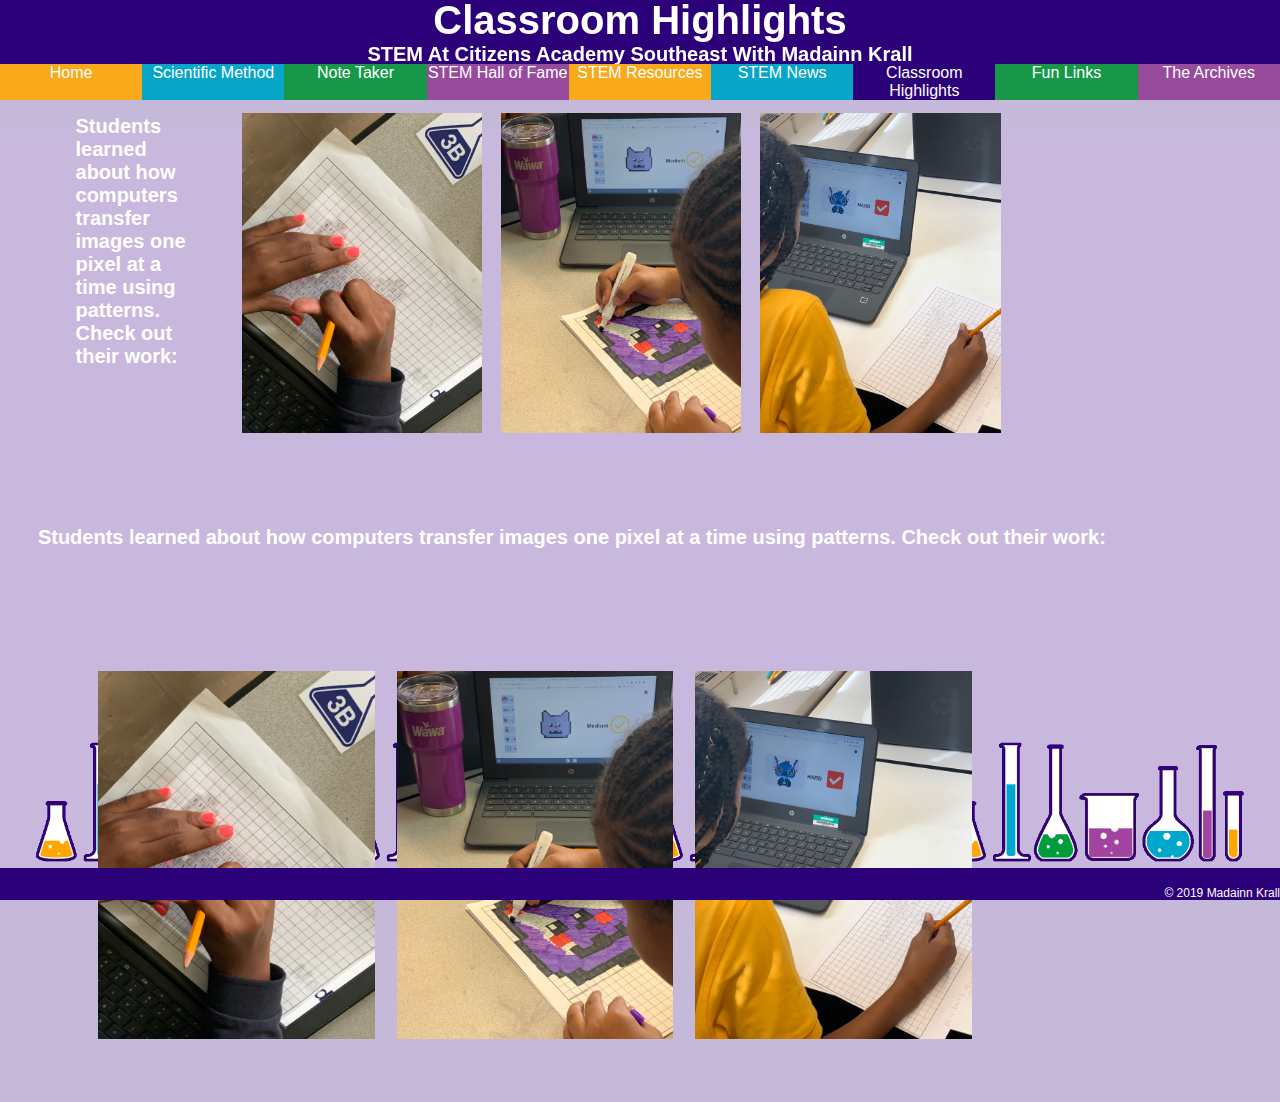
<file: classroomHighlights.html>
<html lang="en" dir="ltr">
  <head>
    <meta charset="utf-8">
    <title>Highlights</title>
    <link rel="stylesheet" type="text/css" href="classroomHighlights.css">
  </head>
  <body>

    <article class="title">
      <h1 class="mainTitle">Classroom Highlights</h1>
      <h4 class="subTitle">STEM At Citizens Academy Southeast With Madainn Krall</h4>
    </article>

    <nav id="secondarynav">
      <a href="index.html" class="home">Home</a>
      <a href="sciMethod.html" class="scientificMethod">Scientific Method</a>
      <a href="noteTaker.html" class="noteTaker">Note Taker</a>
      <a href="hallOfFame.html" class="hallOfFame">STEM Hall of Fame</a>
      <a href="stemResources.html" class="stemResources">STEM Resources</a>
      <a href="stemNews.html" class="stemNews">STEM News</a>
      <a href="classroomHighlights.html" class="classroomHighlights">Classroom Highlights</a>
      <a href="funLinks.html" class="funLinks">Fun Links</a>
      <a href="theArchives.html" class="theArchives">The Archives </a>
    </nav>

<section class="trace">
    <h1 class="description">Students learned about how computers transfer images one pixel at a time using patterns. Check out their work: </h1>
    <br>

  <article class="tracepics">
      <img src="assets/CatTrace.jpg" alt="Tracing A Cat For Binary Lesson" class="catTrace">
      <img src="assets/PurpleCat.jpg" alt="Tracing A Cat For Binary Lesson" class="purpleCat">
      <img src="assets/TrTrace.jpg" alt="Tracing A Cat For Binary Lesson" class="trTrace">
  </article>
</section>

<section class="handson">
    <h1 class="description">Students learned about how computers transfer images one pixel at a time using patterns. Check out their work: </h1>
    <br>

  <article class="handsonpics">
      <img src="assets/CatTrace.jpg" alt="Tracing A Cat For Binary Lesson" class="hands1">
      <img src="assets/PurpleCat.jpg" alt="Tracing A Cat For Binary Lesson" class="hands2">
      <img src="assets/TrTrace.jpg" alt="Tracing A Cat For Binary Lesson" class="hands3">
  </article>
</section>



    <article class="footer">
      <p>© 2019 Madainn Krall</p>
    </article>

  </body>
</file>
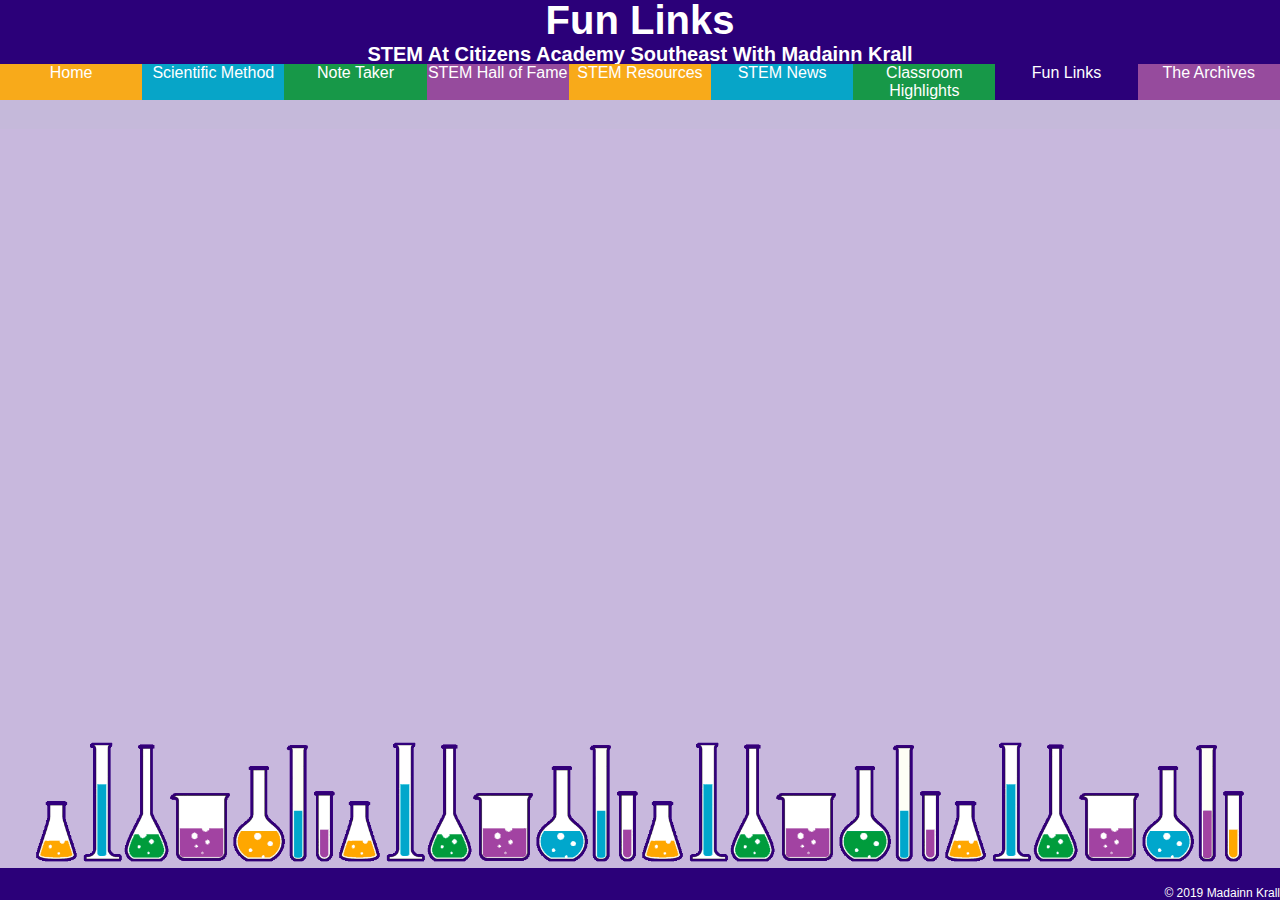
<file: funLinks.html>
<html lang="en" dir="ltr">
  <head>
    <meta charset="utf-8">
    <title>Fun Links</title>
    <link rel="stylesheet" type="text/css" href="funLinks.css">
  </head>
  <body>

    <article class="title">
      <h1 class="mainTitle">Fun Links</h1>
      <h4 class="subTitle">STEM At Citizens Academy Southeast With Madainn Krall</h4>
    </article>

    <nav id="secondarynav">
      <a href="index.html" class="home">Home</a>
      <a href="sciMethod.html" class="scientificMethod">Scientific Method</a>
      <a href="noteTaker.html" class="noteTaker">Note Taker</a>
      <a href="hallOfFame.html" class="hallOfFame">STEM Hall of Fame</a>
      <a href="stemResources.html" class="stemResources">STEM Resources</a>
      <a href="stemNews.html" class="stemNews">STEM News</a>
      <a href="classroomHighlights.html" class="classroomHighlights">Classroom Highlights</a>
      <a href="funLinks.html" class="funLinks">Fun Links</a>
      <a href="theArchives.html" class="theArchives">The Archives </a>
    </nav>


    <article class="footer">
      <p>© 2019 Madainn Krall</p>
    </article>

  </body>
</file>
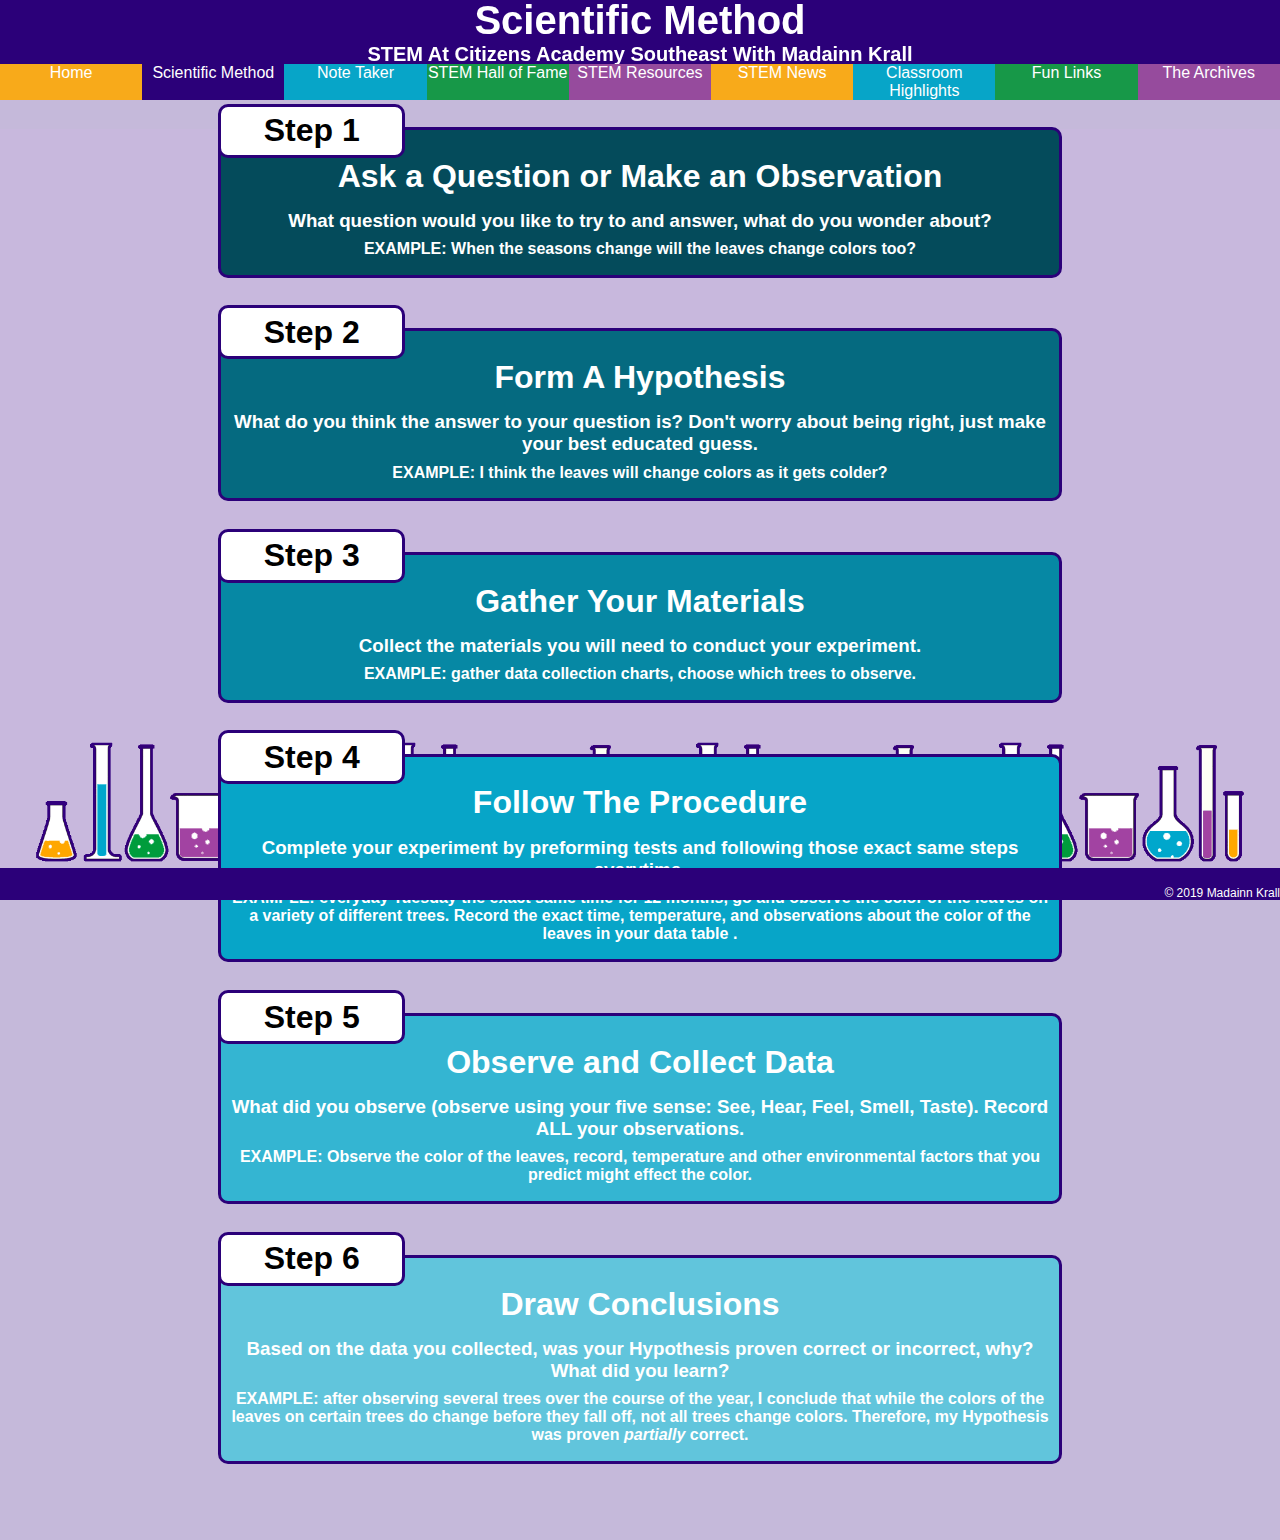
<file: sciMethod.html>
<html lang="en" dir="ltr">
  <head>
    <meta charset="utf-8">
    <title>Scientific Method</title>
    <link rel="stylesheet" type="text/css" href="smstyles.css">
  </head>
  <body>

    <article class="title">
      <h1 class="mainTitle">Scientific Method</h1>
      <h4 class="subTitle">STEM At Citizens Academy Southeast With Madainn Krall</h4>
    </article>

    <nav id="secondarynav">
      <a href="index.html" class="home">Home</a>
      <a href="sciMethod.html" class="scientificMethod">Scientific Method</a>
      <a href="noteTaker.html" class="noteTaker">Note Taker</a>
      <a href="hallOfFame.html" class="hallOfFame">STEM Hall of Fame</a>
      <a href="stemResources.html" class="stemResources">STEM Resources</a>
      <a href="stemNews.html" class="stemNews">STEM News</a>
      <a href="classroomHighlights.html" class="classroomHighlights">Classroom Highlights</a>
      <a href="funLinks.html" class="funLinks">Fun Links</a>
      <a href="theArchives.html" class="theArchives">The Archives </a>
    </nav>

    <article class="sciMethod">

      <section class="stepOne">
        <h1 id="one">Step 1</h1>
        <div class="titleline">
          <h1 id="two">Ask a Question or Make an Observation</h1>
        </div>
        <h3 id="instructions">What question would you like to try to and answer, what do you wonder about?</h3>
        <h4 id="example">EXAMPLE: When the seasons change will the leaves change colors too?</h4>
      </section>

      <section class="stepTwo">
        <h1 id="one">Step 2</h1>
        <div class="titleline">
          <h1 id="two">Form A Hypothesis</h1>
        </div>
        <h3 id="instructions">What do you think the answer to your question is? Don't worry about being right, just make your best educated guess.</h3>
        <h4 id="example">EXAMPLE: I think the leaves will change colors as it gets colder?</h4>
      </section>

      <section class="stepThree">
        <h1 id="one">Step 3</h1>
        <div class="titleline">
          <h1 id="two">Gather Your Materials</h1>
        </div>
        <h3 id="instructions">Collect the materials you will need to conduct your experiment.</h3>
        <h4 id="example">EXAMPLE: gather data collection charts, choose which trees to observe.</h4>
      </section>

      <section class="stepFour">
        <h1 id="one">Step 4</h1>
        <div class="titleline">
          <h1 id="two">Follow The Procedure</h1>
        </div>
        <h3 id="instructions">Complete your experiment by preforming tests and following those exact same steps everytime.</h3>
        <h4 id="example">EXAMPLE: everyday Tuesday the exact same time for 12 months, go and observe the color of the leaves on a variety of different trees. Record the exact time, temperature, and observations about the color of the leaves in your data table .</h4>
      </section>

      <section class="stepFive">
        <h1 id="one">Step 5</h1>
        <div class="titleline">
          <h1 id="two">Observe and Collect Data</h1>
        </div>
        <h3 id="instructions">What did you observe (observe using your five sense: See, Hear, Feel, Smell, Taste). Record ALL your observations.</h3>
        <h4 id="example">EXAMPLE: Observe the color of the leaves, record, temperature and other environmental factors that you predict might effect the color.</h4>
      </section>

      <section class="stepSix">
        <h1 id="one">Step 6</h1>
        <div class="titleline">
          <h1 id="two">Draw Conclusions</h1>
        </div>
        <h3 id="instructions">Based on the data you collected, was your Hypothesis proven correct or incorrect, why? What did you learn? </h3>
        <h4 id="example">EXAMPLE: after observing several trees over the course of the year, I conclude that while the colors of the leaves on certain trees do change before they fall off, not all trees change colors. Therefore, my Hypothesis was proven <em>partially</em> correct.</h4>
      </section>

    </article>



    <article class="footer">
      <p>© 2019 Madainn Krall</p>
    </article>
</html>
</file>
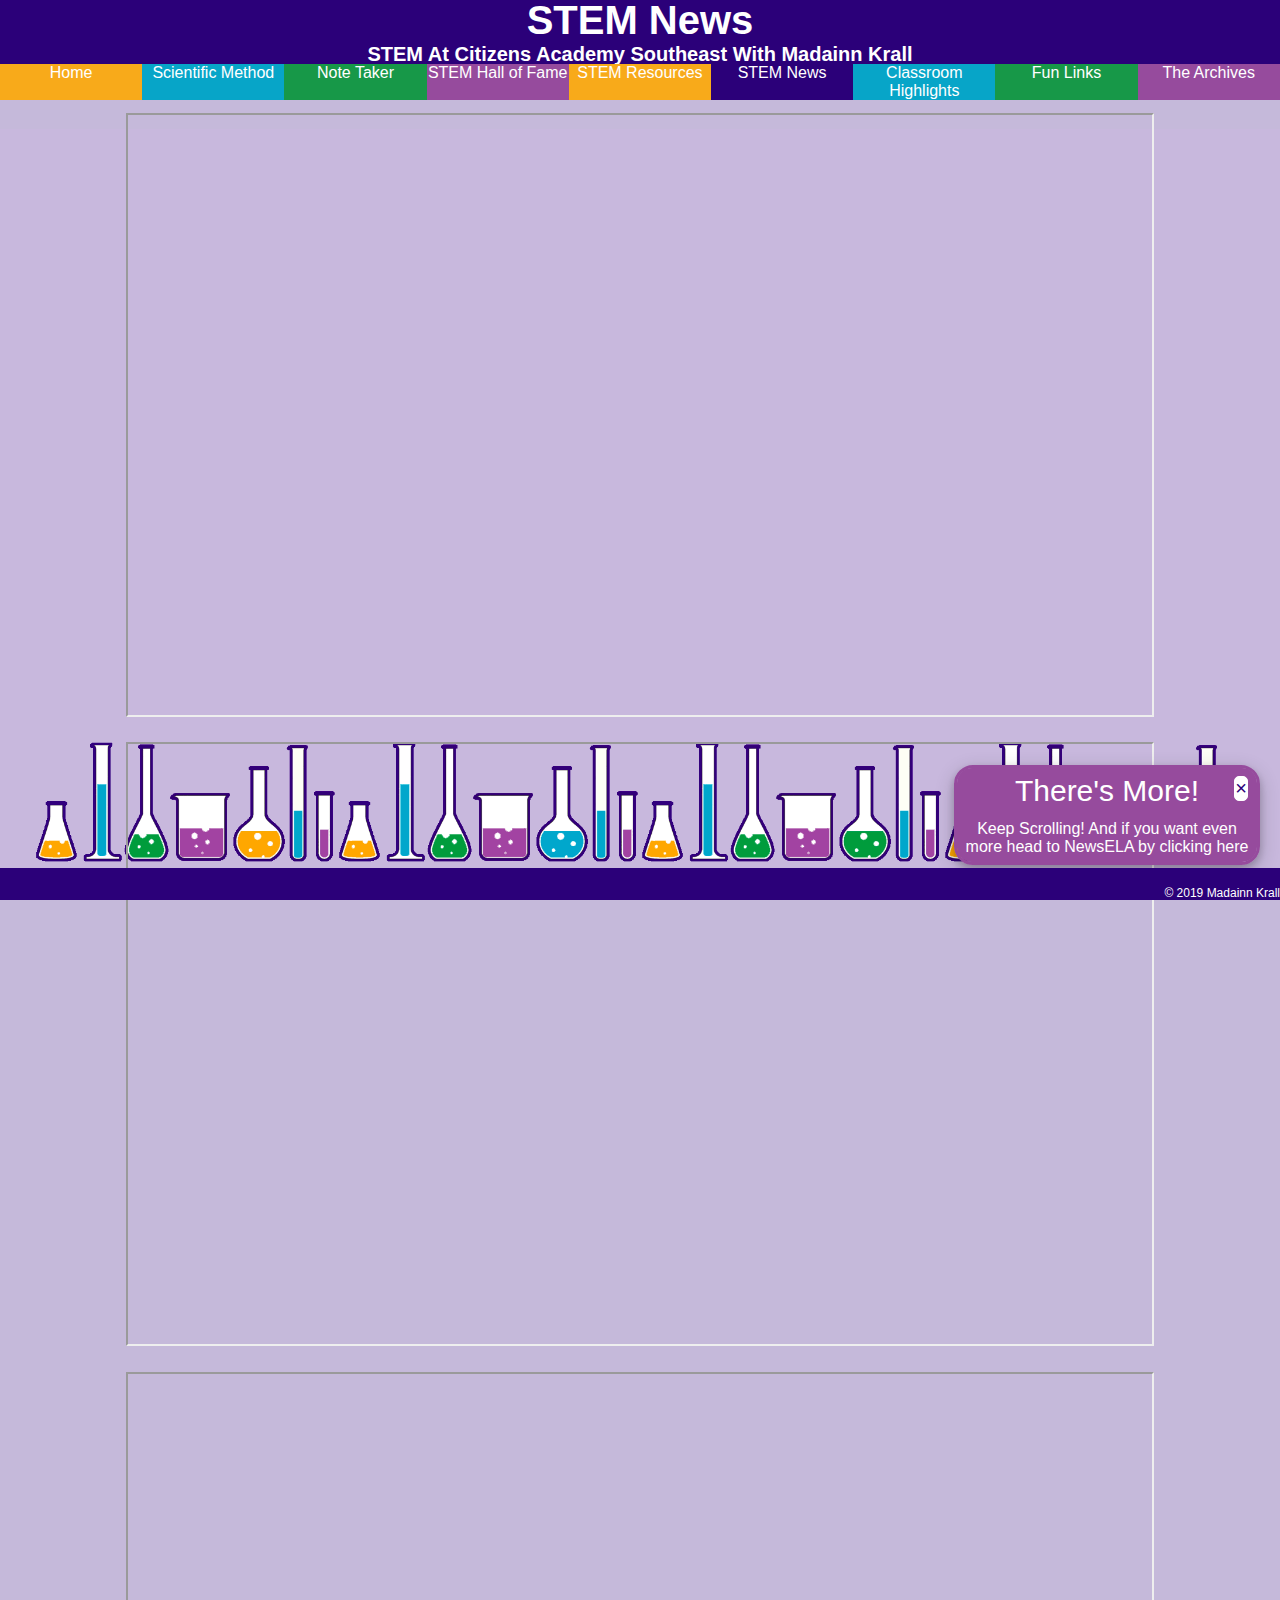
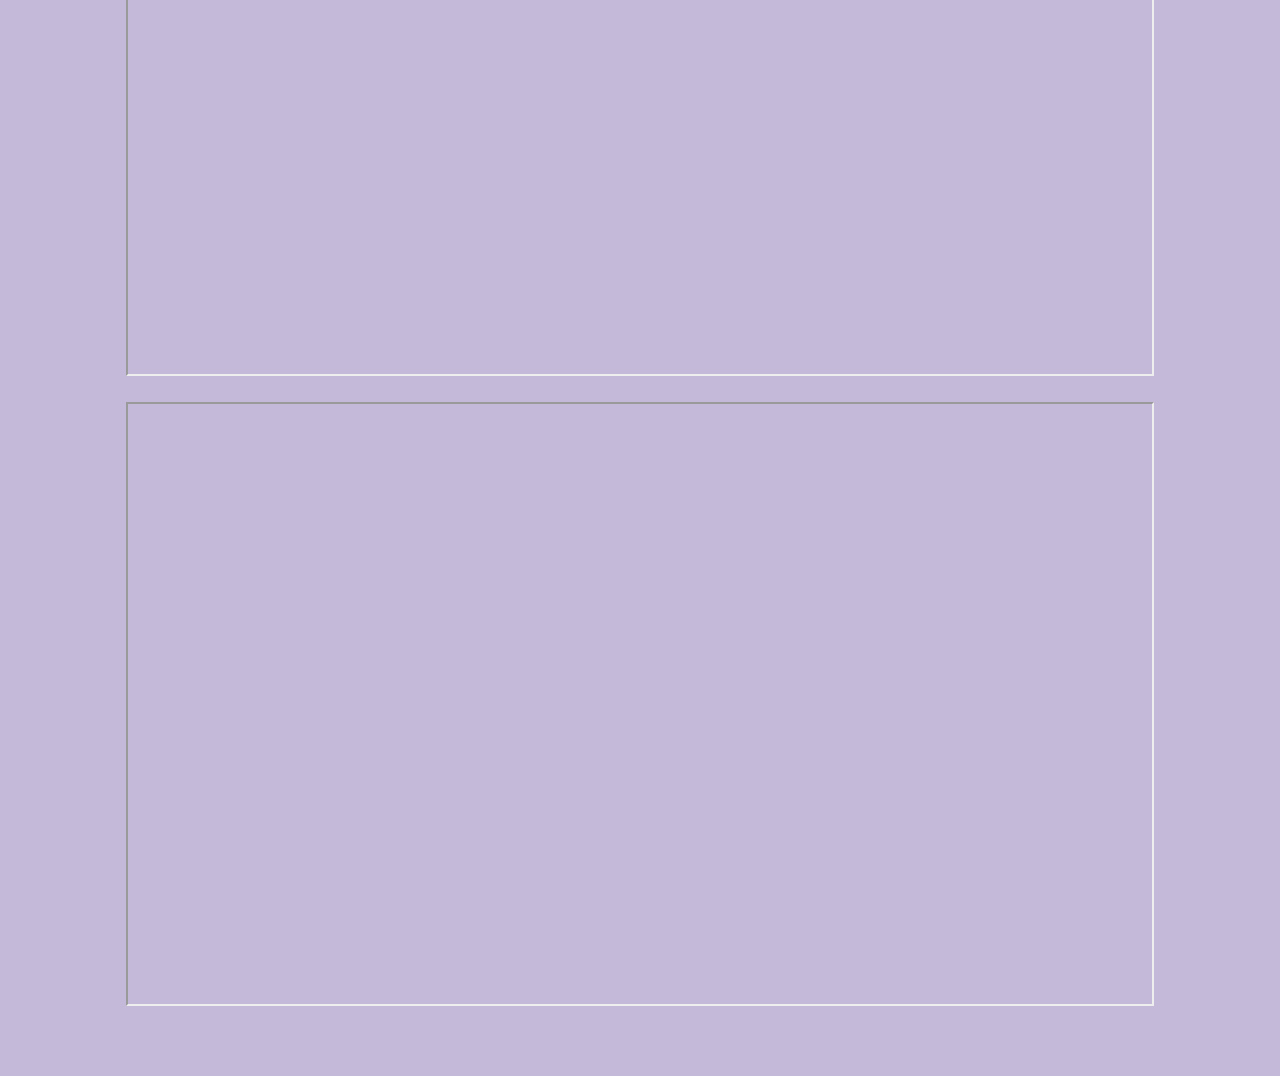
<file: stemNews.html>
<html lang="en" dir="ltr">
  <head>
    <meta charset="utf-8">
    <title>News</title>
    <link rel="stylesheet" type="text/css" href="stemNews.css">
  </head>
  <body>

    <article class="title">
      <h1 class="mainTitle">STEM News</h1>
      <h4 class="subTitle">STEM At Citizens Academy Southeast With Madainn Krall</h4>
    </article>

    <nav id="secondarynav">
      <a href="index.html" class="home">Home</a>
      <a href="sciMethod.html" class="scientificMethod">Scientific Method</a>
      <a href="noteTaker.html" class="noteTaker">Note Taker</a>
      <a href="hallOfFame.html" class="hallOfFame">STEM Hall of Fame</a>
      <a href="stemResources.html" class="stemResources">STEM Resources</a>
      <a href="stemNews.html" class="stemNews">STEM News</a>
      <a href="classroomHighlights.html" class="classroomHighlights">Classroom Highlights</a>
      <a href="funLinks.html" class="funLinks">Fun Links</a>
      <a href="theArchives.html" class="theArchives">The Archives </a>
    </nav>

    <article class="articles">
      <iframe src="assets/elem-drones-amazon-brazil-45476-article_quiz_and_answers.pdf" height="600" width="600"></iframe>

      <iframe src="assets/natgeo-amazonexpert-rainforest-44014-article_quiz_and_answers.pdf" height="600" width="600"></iframe>

      <iframe src="assets/brazil-amazon-fires-56222-article_quiz_and_answers.pdf" height="600" width="600"></iframe>

      <iframe src="assets/elem-ways-climate-change-makes-wildfires-worse-45261-article_quiz_and_answers.pdf" height="600" width="600"></iframe>
    </article>

    <div class="callout">
      <div class="callout-header">There's More!</div>
      <span class="closebtn" onclick="this.parentElement.style.display='none';">&times;</span>
      <div class="callout-container">
        <p>Keep Scrolling! And if you want even more head to NewsELA by clicking <a target="_blank" class="itsablackthang"href="https://newsela.com/">here</a></p>
      </div>
    </div>

    </div>

    <article class="footer">
      <p>© 2019 Madainn Krall</p>
    </article>

  </body>
</file>
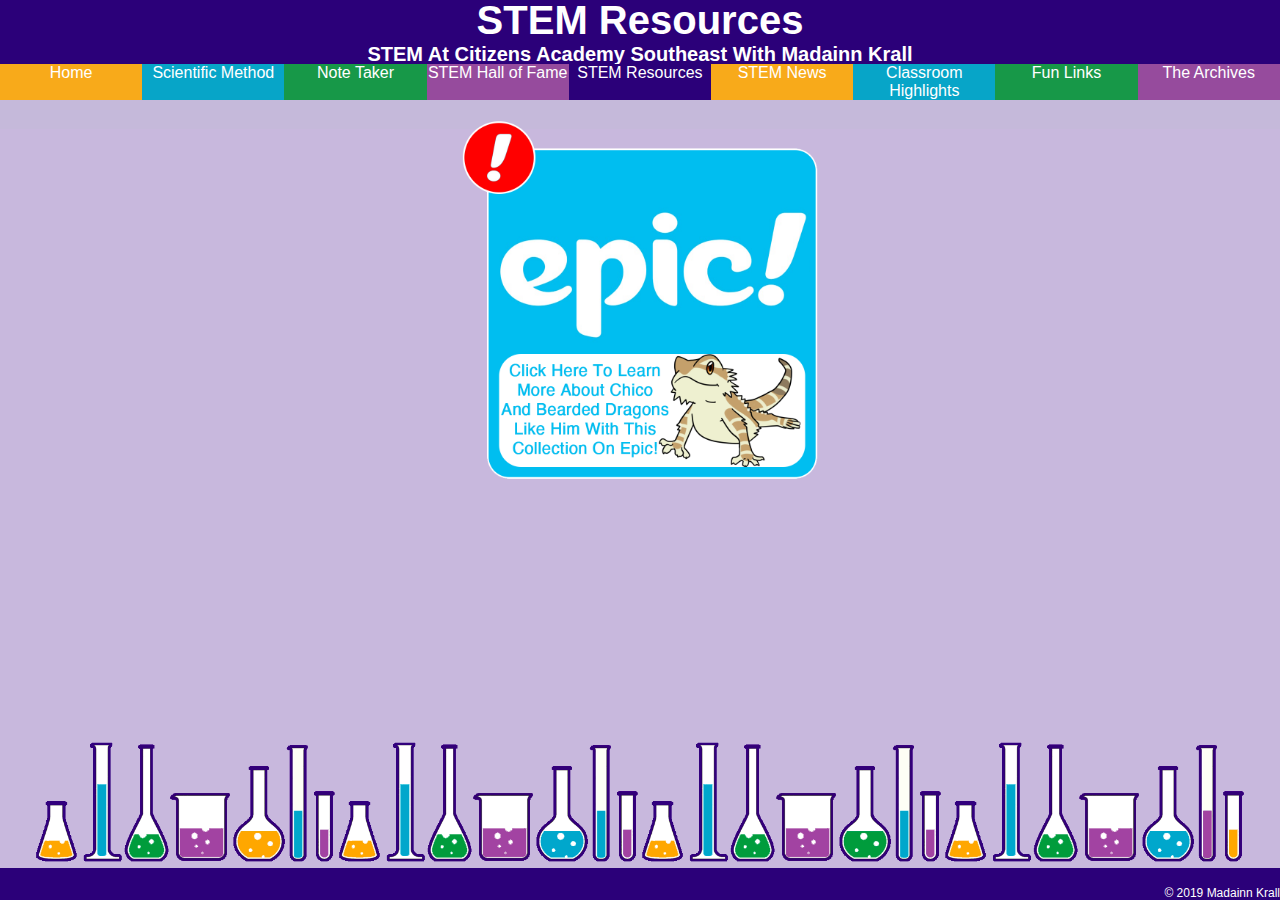
<file: stemResources.html>
<html lang="en" dir="ltr">
  <head>
    <meta charset="utf-8">
    <title>Resources</title>
    <link rel="stylesheet" type="text/css" href="stemResources.css">
  </head>
  <body>

    <article class="title">
      <h1 class="mainTitle">STEM Resources</h1>
      <h4 class="subTitle">STEM At Citizens Academy Southeast With Madainn Krall</h4>
    </article>

    <nav id="secondarynav">
      <a href="index.html" class="home">Home</a>
      <a href="sciMethod.html" class="scientificMethod">Scientific Method</a>
      <a href="noteTaker.html" class="noteTaker">Note Taker</a>
      <a href="hallOfFame.html" class="hallOfFame">STEM Hall of Fame</a>
      <a href="stemResources.html" class="stemResources">STEM Resources</a>
      <a href="stemNews.html" class="stemNews">STEM News</a>
      <a href="classroomHighlights.html" class="classroomHighlights">Classroom Highlights</a>
      <a href="funLinks.html" class="funLinks">Fun Links</a>
      <a href="theArchives.html" class="theArchives">The Archives </a>
    </nav>

    <article class="chico-icon">
      <a href="https://www.getepic.com/app/user-collection/1616581" target="_blank" ><img src="assets/Epic!Icon.png" alt="icon for epic x chico" class="epicIcon"></a>

    </article>


    <article class="footer">
      <p>© 2019 Madainn Krall</p>
    </article>

  </body>
</file>
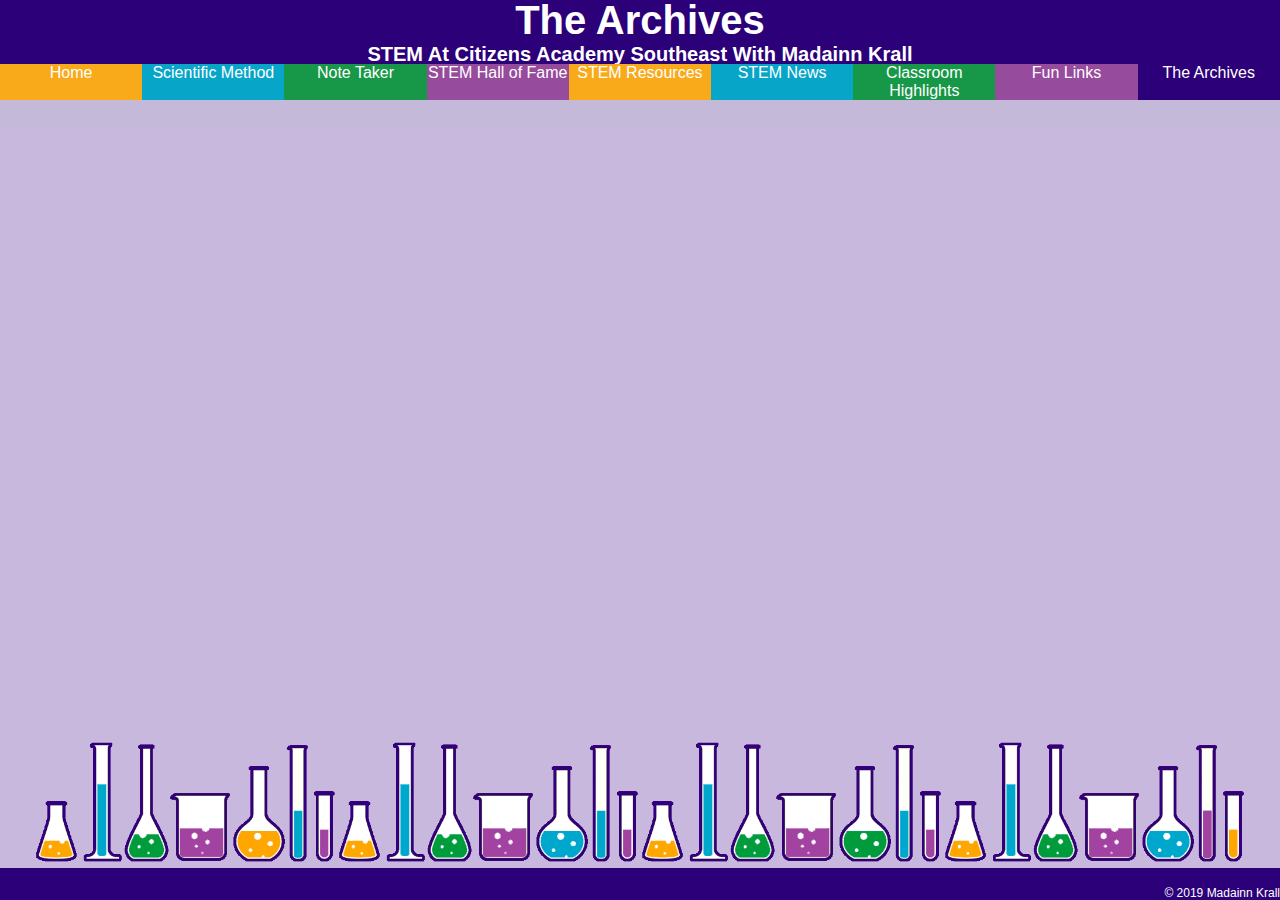
<file: theArchives.html>
<html lang="en" dir="ltr">
  <head>
    <meta charset="utf-8">
    <title>Archives</title>
    <link rel="stylesheet" type="text/css" href="theArchives.css">
  </head>
  <body>

    <article class="title">
      <h1 class="mainTitle">The Archives</h1>
      <h4 class="subTitle">STEM At Citizens Academy Southeast With Madainn Krall</h4>
    </article>

    <nav id="secondarynav">
      <a href="index.html" class="home">Home</a>
      <a href="sciMethod.html" class="scientificMethod">Scientific Method</a>
      <a href="noteTaker.html" class="noteTaker">Note Taker</a>
      <a href="hallOfFame.html" class="hallOfFame">STEM Hall of Fame</a>
      <a href="stemResources.html" class="stemResources">STEM Resources</a>
      <a href="stemNews.html" class="stemNews">STEM News</a>
      <a href="classroomHighlights.html" class="classroomHighlights">Classroom Highlights</a>
      <a href="funLinks.html" class="funLinks">Fun Links</a>
      <a href="theArchives.html" class="theArchives">The Archives </a>
    </nav>


    <article class="footer">
      <p>© 2019 Madainn Krall</p>
    </article>

  </body>
</file>
<file: classroomHighlights.css>
*{
  font-family: sans-serif;
  margin: 0px;
}

body {
  background-color: #c5b9da;
  background-image: url('assets/breakthroughSTEM.png');
  background-size: contain;
  background-position: bottom;
  background-attachment: fixed;
  background-repeat: no-repeat;
  width: auto;
  height: auto;
}

.title{
  display: flex;
  flex-direction: column;
  justify-content: center;
  align-items: center;
  background-color: #2B0079;
  color: white;
  width: 100%;
  height: 66px;
  font-size: 20px;
  height: 4rem;
  top: 0;
  position: fixed;
}


/* NAV BAR */
a{
  text-decoration: none;
  color: white;
}
nav{
  display: flex;
  flex-direction: row;
  background-color: #512E91;
  width: 100%;
  color: white;
  position: fixed;
  top: 4rem;
}

.home, .scientificMethod, .noteTaker, .hallOfFame, .stemResources, .stemNews, .classroomHighlights, .funLinks, .theArchives {
  width: 11.11%;
  text-align: center;
}

.classroomHighlights{
  background-color: #2B0079;
}

.home, .stemResources{
  background-color: #F8AA1A;
}

.scientificMethod, .stemNews {
  background-color: #07A5C8;
}

.noteTaker, .funLinks {
  background-color: #179848;
}

.hallOfFame, .theArchives {
  background-color: #964B9D;
}
/* END NAV BAR */

.tracepics{
  display: flex;
  flex-direction: row;
  margin-top: 2%;
  margin-bottom: 4%;
  margin-left: 2%;
  margin-right: 2%;
  /* display: flex; */
}
img{
  width: 25%
}

.trace{
  display: flex;
  flex-direction: row;
  width: 90%;
  margin-top: 80px;
  margin-left: 5%;
  margin-right: 5%;
}
.description{
  color: white;
  width: 100%;
  font-size: 20px;
  flex-direction: row;
  margin-top: 2%;
  padding: 1%;
  border-color: white;
}
.catTrace, .purpleCat, .trTrace{
  padding: 1%;
}

/* HandsOnPicture Section */
.handson{
  margin-top: 2%;
  margin-bottom: 4%;
  margin-left: 2%;
  margin-right: 2%;

  /* display: flex; */
}
img{
  width: 25%
}

.handsonpics{
  display: flex;
  flex-direction: row;
  width: 90%;
  margin-top: 80px;
  margin-left: 5%;
  margin-right: 5%;
}
.description{
  color: white;
  width: 100%;
  font-size: 20px;
  margin-top: 2%;
  padding: 1%;
  border-color: white;
  flex-direction: row;
  display: flex;
}
.hands1, .hands2, .hands3{
  padding: 1%;
}

.footer{
  margin-top: 0px;
  display: flex;
  flex-direction: column-reverse;
  text-align: right;
  background-color: #2B0079;
  color: white;
  font-size: 12px;
  position: fixed;
  bottom: 0;
  width: 100%;
  height: 2rem;
}

.footer:hover {
  box-shadow: 0 4px 8px 0 rgba(0, 0, 0, 0.2), 0 6px 20px 0 rgba(0, 0, 0, 0.19);
}
</file>
<file: funLinks.css>
*{
  font-family: sans-serif;
  margin: 0px;
}

body {
  background-color: #c5b9da;
  background-image: url('assets/breakthroughSTEM.png');
  background-size: contain;
  background-position: bottom;
  background-attachment: fixed;
  background-repeat: no-repeat;
  width: auto;
  height: auto;
}

.title{
  display: flex;
  flex-direction: column;
  justify-content: center;
  align-items: center;
  background-color: #2B0079;
  color: white;
  width: 100%;
  height: 66px;
  font-size: 20px;
  height: 4rem;
  top: 0;
  position: fixed;
}


/* NAV BAR */
a{
  text-decoration: none;
  color: white;
}
nav{
  display: flex;
  flex-direction: row;
  background-color: #512E91;
  width: 100%;
  color: white;
  position: fixed;
  top: 4rem;
}

.home, .scientificMethod, .noteTaker, .hallOfFame, .stemResources, .stemNews, .classroomHighlights, .funLinks, .theArchives {
  width: 11.11%;
  text-align: center;
}

.funLinks{
  background-color: #2B0079;
}

.home, .stemResources{
  background-color: #F8AA1A;
}

.scientificMethod, .stemNews {
  background-color: #07A5C8;
}

.noteTaker, .classroomHighlights {
  background-color: #179848;
}

.hallOfFame, .theArchives {
  background-color: #964B9D;
}
/* END NAV BAR */
.footer{
  margin-top: 0px;
  display: flex;
  flex-direction: column-reverse;
  text-align: right;
  background-color: #2B0079;
  color: white;
  font-size: 12px;
  position: fixed;
  bottom: 0;
  width: 100%;
  height: 2rem;
}

.footer:hover {
  box-shadow: 0 4px 8px 0 rgba(0, 0, 0, 0.2), 0 6px 20px 0 rgba(0, 0, 0, 0.19);
}
</file>
<file: smstyles.css>
*{
  font-family: sans-serif;
  margin: 0px;
}

body {
  background-color: #c5b9da;
  background-image: url('assets/breakthroughSTEM.png');
  background-size: contain;
  background-position: bottom;
  background-attachment: fixed;
  background-repeat: no-repeat;
  width: auto;
  height: auto;
}

.title{
  display: flex;
  flex-direction: column;
  justify-content: center;
  align-items: center;
  background-color: #2B0079;
  color: white;
  width: 100%;
  height: 66px;
  font-size: 20px;
  height: 4rem;
  top: 0;
  position: fixed;
}

/* NAV BAR */
a{
  text-decoration: none;
  color: white;
}
nav{
  display: flex;
  flex-direction: row;
  background-color: #512E91;
  width: 100%;
  color: white;
  position: fixed;
  top: 4rem;
}

.home, .scientificMethod, .noteTaker, .hallOfFame, .stemResources, .stemNews, .classroomHighlights, .funLinks, .theArchives {
  width: 11.11%;
  text-align: center;
}

.scientificMethod{
  background-color: #2B0079;
}

.home, .stemNews{
  background-color: #F8AA1A;
}

.noteTaker, .classroomHighlights {
  background-color: #07A5C8;
}

.hallOfFame, .funLinks {
  background-color: #179848;
}

.stemResources, .theArchives {
  background-color: #964B9D;
}
/* END NAV BAR */

.sciMethod{
  display: flex;
  flex-direction: column;
  margin-left: auto;
  margin-right: auto;
  text-align: center;
  width: 66%;
  color: white;
  margin-bottom: 6%;
}
.stepOne{
  margin-top: 15%;
  background-color: #044B5B;
  border: solid 3px #2B0079;
  border-radius: 10px;
  padding: 1%;
}
.titleline{
  display: flex;
  flex-direction: row;
  height: 3rem;
  margin-bottom: .5%;
}
#one{
  display: flex;
  flex-direction: row;
  justify-content: center;
  align-items: center;
  background: white;
  color: black;
  font-size: 2rem;
  border: solid 3px #2B0079;
  width: 22%;
  border-radius: 10px;
  margin-top: -4.2%;
  margin-left: -1.3%;
  height: 3rem;
}
#two{
  font-size: 2rem;
  display: flex;
  margin-left: auto;
  margin-right: auto;
  text-align: center;
}
#instructions, #example {
  margin-bottom: 1%;
}
.stepTwo{
  margin-top: 6%;
  background-color: #056A80;
  border: solid 3px #2B0079;
  border-radius: 10px;
  padding: 1%;
}
.stepThree{
  margin-top: 6%;
  background-color: #0688A4;
  border: solid 3px #2B0079;
  border-radius: 10px;
  padding: 1%;
}
.stepFour{
  margin-top: 6%;
  background-color: #07A5C8;
  border: solid 3px #2B0079;
  border-radius: 10px;
  padding: 1%;
}
.stepFive{
  margin-top: 6%;
  background-color: #34B5D2;
  border: solid 3px #2B0079;
  border-radius: 10px;
  padding: 1%;
}
.stepSix{
  margin-top: 6%;
  background-color: #61C5DC;
  border: solid 3px #2B0079;
  border-radius: 10px;
  padding: 1%;
}




/* FOOTER */
.footer{
  margin-top: 0px;
  display: flex;
  flex-direction: column-reverse;
  text-align: right;
  background-color: #2B0079;
  color: white;
  font-size: 12px;
  position: fixed;
  bottom: 0;
  width: 100%;
  height: 2rem;
}

.footer:hover {
  box-shadow: 0 4px 8px 0 rgba(0, 0, 0, 0.2), 0 6px 20px 0 rgba(0, 0, 0, 0.19);
}
</file>
<file: stemNews.css>
*{
  font-family: sans-serif;
  margin: 0px;
}

body {
  background-color: #c5b9da;
  background-image: url('assets/breakthroughSTEM.png');
  background-size: contain;
  background-position: bottom;
  background-attachment: fixed;
  background-repeat: no-repeat;
  width: auto;
  height: auto;
}

.title{
  display: flex;
  flex-direction: column;
  justify-content: center;
  align-items: center;
  background-color: #2B0079;
  color: white;
  width: 100%;
  height: 66px;
  font-size: 20px;
  height: 4rem;
  top: 0;
}


/* NAV BAR */
a{
  text-decoration: none;
  color: white;
}
nav{
  display: flex;
  flex-direction: row;
  background-color: #512E91;
  width: 100%;
  color: white;
}

.home, .scientificMethod, .noteTaker, .hallOfFame, .stemResources, .stemNews, .classroomHighlights, .funLinks, .theArchives {
  width: 11.11%;
  text-align: center;
}

.stemNews{
  background-color: #2B0079;
}

.home, .stemResources{
  background-color: #F8AA1A;
}

.scientificMethod, .classroomHighlights {
  background-color: #07A5C8;
}

.noteTaker, .funLinks {
  background-color: #179848;
}

.hallOfFame, .theArchives {
  background-color: #964B9D;
}
/* END NAV BAR */
.footer{
  margin-top: 2%;
  display: flex;
  flex-direction: column-reverse;
  text-align: right;
  background-color: #2B0079;
  color: white;
  font-size: 12px;
  position: sticky;
  bottom: 0;
  width: 100%;
  height: 2rem;
}

.articles{
  margin-left: auto;
  margin-right: auto;
  display: flex;
  flex-direction: column;
  align-items: center;
}

iframe{
  margin: 1%;
  width: 80%;
}
.callout {
  position: fixed;
  bottom: 35px;
  right: 20px;
  margin-left: 20px;
  max-width: 300px;
  border: 3px #964B9D solid;
  border-radius: 19px;
  box-shadow: 0 4px 8px 0 rgba(0, 0, 0, 0.2), 0 6px 20px 0 rgba(0, 0, 0, 0.19);

}
/* Callout header */
.callout-header {
  padding: 2% 2%;
  text-align: center;
  background: #964B9D;
  font-size: 30px;
  color: white;
  border-top-left-radius: 15px;
  border-top-right-radius: 15px;
}

/* Callout container/body */
.callout-container {
  padding: 2%;
  text-align: center;
  background: #964B9D;
  color: white;
  border-bottom-left-radius: 15px;
  border-bottom-right-radius: 15px;
}

/* Close button */
.closebtn {
  position: absolute;
  top: 8%;
  right: 3%;
  color: #2B0079;
  background-color: white;
  font-size: 20px;
  cursor: pointer;
  border: solid white 1px;
  border-radius: 5px;
}


/* Change color on mouse-over */
.closebtn:hover {
  color: white;
  background-color: #2B0079;
}

.footer:hover {
  box-shadow: 0 4px 8px 0 rgba(0, 0, 0, 0.2), 0 6px 20px 0 rgba(0, 0, 0, 0.19);
}
</file>
<file: stemResources.css>
*{
  font-family: sans-serif;
  margin: 0px;
}

body {
  background-color: #c5b9da;
  background-image: url('assets/breakthroughSTEM.png');
  background-size: contain;
  background-position: bottom;
  background-attachment: fixed;
  background-repeat: no-repeat;
  width: auto;
  height: auto;
}

.title{
  display: flex;
  flex-direction: column;
  justify-content: center;
  align-items: center;
  background-color: #2B0079;
  color: white;
  width: 100%;
  height: 66px;
  font-size: 20px;
  height: 4rem;
  top: 0;
}


/* NAV BAR */
a{
  text-decoration: none;
  color: white;
}
nav{
  display: flex;
  flex-direction: row;
  background-color: #512E91;
  width: 100%;
  color: white;
}

.home, .scientificMethod, .noteTaker, .hallOfFame, .stemResources, .stemNews, .classroomHighlights, .funLinks, .theArchives {
  width: 11.11%;
  text-align: center;
}

.stemResources{
  background-color: #2B0079;
}

.home, .stemNews{
  background-color: #F8AA1A;
}

.scientificMethod, .classroomHighlights {
  background-color: #07A5C8;
}

.noteTaker, .funLinks {
  background-color: #179848;
}

.hallOfFame, .theArchives {
  background-color: #964B9D;
}
/* END NAV BAR */
.footer{
  margin-top: 0px;
  display: flex;
  flex-direction: column-reverse;
  text-align: right;
  background-color: #2B0079;
  color: white;
  font-size: 12px;
  position: fixed;
  bottom: 0;
  width: 100%;
  height: 2rem;
}
.chico-icon{
  margin-left: auto;
  margin-right: auto;
  display: flex;
  flex-direction: column;
  align-items: center;
}
.epicIcon{
  height: 25rem;
  width: 25rem;
}

.footer:hover {
  box-shadow: 0 4px 8px 0 rgba(0, 0, 0, 0.2), 0 6px 20px 0 rgba(0, 0, 0, 0.19);
}
</file>
<file: theArchives.css>
*{
  font-family: sans-serif;
  margin: 0px;
}

body {
  background-color: #c5b9da;
  background-image: url('assets/breakthroughSTEM.png');
  background-size: contain;
  background-position: bottom;
  background-attachment: fixed;
  background-repeat: no-repeat;
  width: auto;
  height: auto;
}

.title{
  display: flex;
  flex-direction: column;
  justify-content: center;
  align-items: center;
  background-color: #2B0079;
  color: white;
  width: 100%;
  height: 66px;
  font-size: 20px;
  height: 4rem;
  top: 0;
  position: fixed;

}


/* NAV BAR */
a{
  text-decoration: none;
  color: white;
}
nav{
  display: flex;
  flex-direction: row;
  background-color: #512E91;
  width: 100%;
  color: white;
  position: fixed;
  top: 4rem;
}

.home, .scientificMethod, .noteTaker, .hallOfFame, .stemResources, .stemNews, .classroomHighlights, .funLinks, .theArchives {
  width: 11.11%;
  text-align: center;
}

/* EXPERIMENTING  */



/* EXPERIMENTING */

.theArchives{
  background-color: #2B0079;
}

.home, .stemResources{
  background-color: #F8AA1A;
}

.scientificMethod, .stemNews {
  background-color: #07A5C8;
}

.noteTaker, .classroomHighlights {
  background-color: #179848;
}

.hallOfFame, .funLinks {
  background-color: #964B9D;
}
/* END NAV BAR */
.footer{
  margin-top: 0px;
  display: flex;
  flex-direction: column-reverse;
  text-align: right;
  background-color: #2B0079;
  color: white;
  font-size: 12px;
  position: fixed;
  bottom: 0;
  width: 100%;
  height: 2rem;
}

.footer:hover {
  box-shadow: 0 4px 8px 0 rgba(0, 0, 0, 0.2), 0 6px 20px 0 rgba(0, 0, 0, 0.19);
}
</file>
